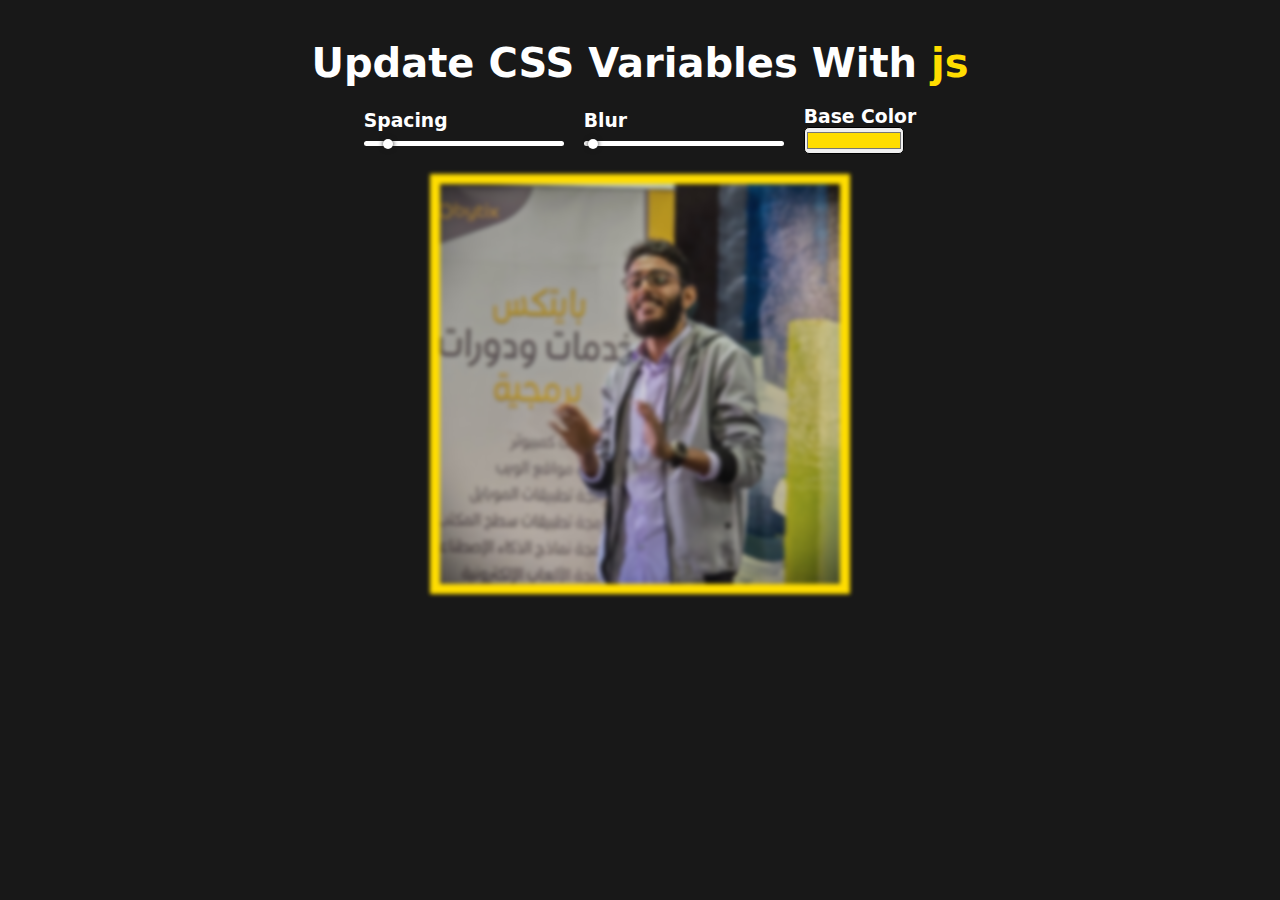
<file: 03 - CSS Variables/index.html>
<!DOCTYPE html>
<html lang="en">

<head>
    <meta charset="UTF-8">
    <meta name="viewport" content="width=device-width, initial-scale=1.0">
    <title>Document</title>
    <link rel="stylesheet" href="style.css">
    <script src="script.js" defer></script>
</head>

<body>
    <div class="content">
        <h1>Update CSS Variables With <span>js</span></h1>
        <div class="inputs">
            <label>
                <h3>Spacing</h3>
                <input type="range" id="spacing" value="10">
            </label>
            <label>
                <h3>Blur</h3>
                <input type="range" id="blur" value="2">
            </label>
            <label>
                <h3>Base Color</h3>
                <input type="color" id="color" value="#ffdd00">
            </label>
        </div>
        <div class="image-div">

            <img src="profile.jpg" alt="">
        </div>
    </div>

</body>

</html>
</file>
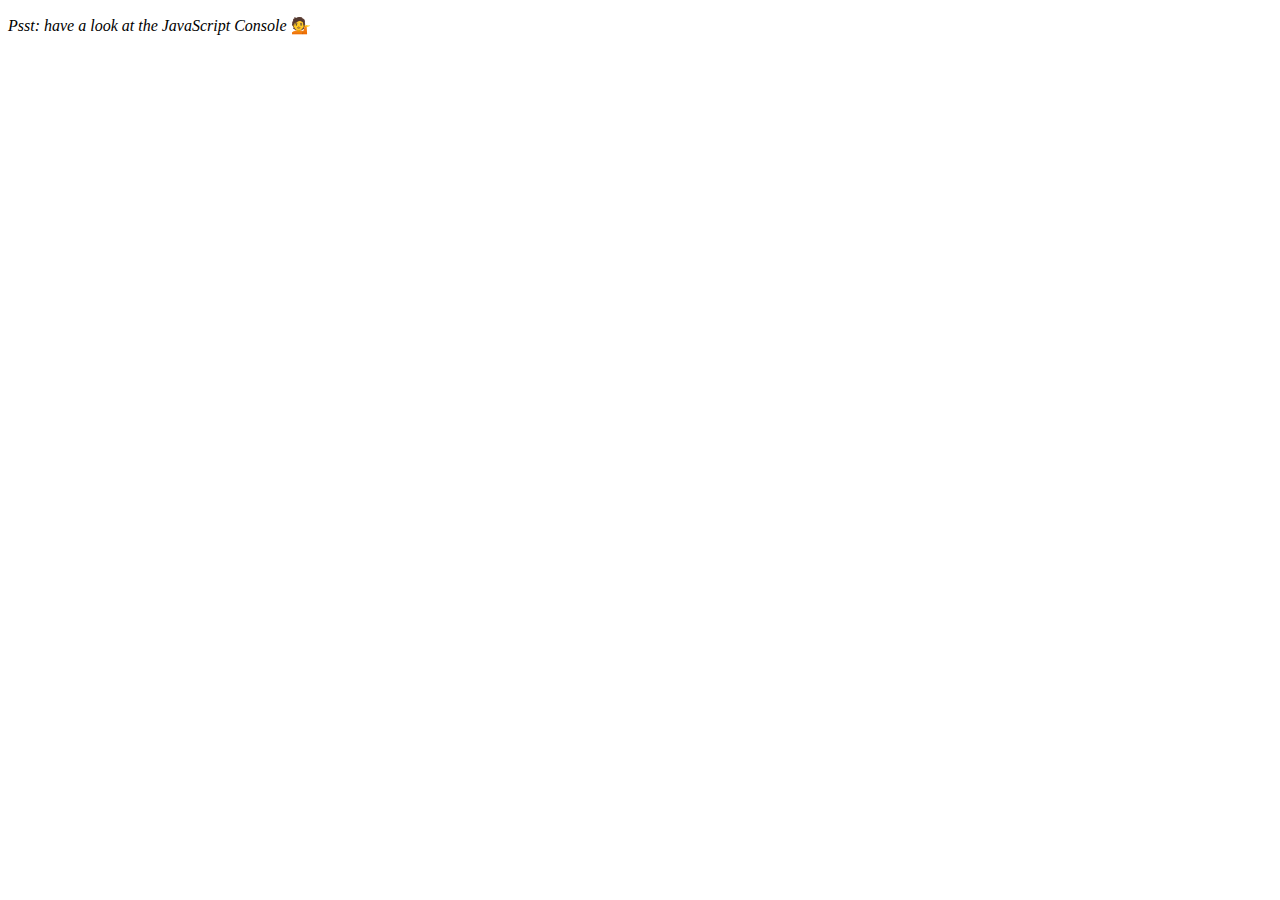
<file: 04 - Array Cardio Day 1/index.html>
<!DOCTYPE html>
<html lang="en">

<head>
    <meta charset="UTF-8">
    <title>Array Cardio 💪</title>
    <link rel="icon" href="https://fav.farm/🔥" />
</head>

<body>
    <p><em>Psst: have a look at the JavaScript Console</em> 💁</p>
    <script>
        // Get your shorts on - this is an array workout!
        // ## Array Cardio Day 1

        // Some data we can work with

        const inventors = [
            { first: 'Albert', last: 'Einstein', year: 1879, passed: 1955 },
            { first: 'Isaac', last: 'Newton', year: 1643, passed: 1727 },
            { first: 'Galileo', last: 'Galilei', year: 1564, passed: 1642 },
            { first: 'Marie', last: 'Curie', year: 1867, passed: 1934 },
            { first: 'Johannes', last: 'Kepler', year: 1571, passed: 1630 },
            { first: 'Nicolaus', last: 'Copernicus', year: 1473, passed: 1543 },
            { first: 'Max', last: 'Planck', year: 1858, passed: 1947 },
            { first: 'Katherine', last: 'Blodgett', year: 1898, passed: 1979 },
            { first: 'Ada', last: 'Lovelace', year: 1815, passed: 1852 },
            { first: 'Sarah E.', last: 'Goode', year: 1855, passed: 1905 },
            { first: 'Lise', last: 'Meitner', year: 1878, passed: 1968 },
            { first: 'Hanna', last: 'Hammarström', year: 1829, passed: 1909 }
        ];

        const people = [
            'Bernhard, Sandra', 'Bethea, Erin', 'Becker, Carl', 'Bentsen, Lloyd', 'Beckett, Samuel', 'Blake, William', 'Berger, Ric', 'Beddoes, Mick', 'Beethoven, Ludwig',
            'Belloc, Hilaire', 'Begin, Menachem', 'Bellow, Saul', 'Benchley, Robert', 'Blair, Robert', 'Benenson, Peter', 'Benjamin, Walter', 'Berlin, Irving',
            'Benn, Tony', 'Benson, Leana', 'Bent, Silas', 'Berle, Milton', 'Berry, Halle', 'Biko, Steve', 'Beck, Glenn', 'Bergman, Ingmar', 'Black, Elk', 'Berio, Luciano',
            'Berne, Eric', 'Berra, Yogi', 'Berry, Wendell', 'Bevan, Aneurin', 'Ben-Gurion, David', 'Bevel, Ken', 'Biden, Joseph', 'Bennington, Chester', 'Bierce, Ambrose',
            'Billings, Josh', 'Birrell, Augustine', 'Blair, Tony', 'Beecher, Henry', 'Biondo, Frank'
        ];

        // Array.prototype.filter()
        // 1. Filter the list of inventors for those who were born in the 1500's
        let bornIn1500s = inventors.filter((inv, i) => {
            return inv.year > 1500 && inv.year <= 1599
        })
        console.log(bornIn1500s);


        // Array.prototype.map()
        // 2. Give us an array of the inventors first and last names
        let fullNames = inventors.map(inv => inv.first + " " + inv.last)
        console.log(fullNames);

        // Array.prototype.sort()
        // 3. Sort the inventors by birthdate, oldest to youngest
        const ordered = inventors.sort((a, b) => a.year - b.year);
        console.table(ordered);
        // Array.prototype.reduce()
        // 4. How many years did all the inventors live all together?
        let totalYearsLived = inventors.reduce((accumulator, currentValue, index, array) => {
            return accumulator + (currentValue.passed - currentValue.year)
        }, 0)
        console.log(totalYearsLived);

        // 5. Sort the inventors by years lived
        let sortedByYearsLived = inventors.sort((a, b) => {
            return (a.passed - a.year) - (b.passed - b.year)
        })
        console.table(sortedByYearsLived);

        // 6. create a list of Boulevards in Paris that contain 'de' anywhere in the name
        // https://en.wikipedia.org/wiki/Category:Boulevards_in_Paris
        // ✔✔✔✔

        // 7. sort Exercise
        // Sort the people alphabetically by last name
        let sortedPeople = people.sort((a, b) => {
            let [afirst, alast] = a.split(", ")
            let [bfirst, blast] = b.split(", ")
            return alast.localeCompare(blast)
        })
        console.log(sortedPeople);


        // 8. Reduce Exercise
        // Sum up the instances of each of these
        const data = ['car', 'car', 'truck', 'truck', 'bike', 'walk', 'car', 'van', 'bike', 'walk', 'car', 'van', 'car', 'truck'];
        const counts = data.reduce((acc, item) => {
            acc[item] = (acc[item] || 0) + 1;
            return acc;
        }, {});
        console.log(counts);

    </script>
</body>

</html>
</file>
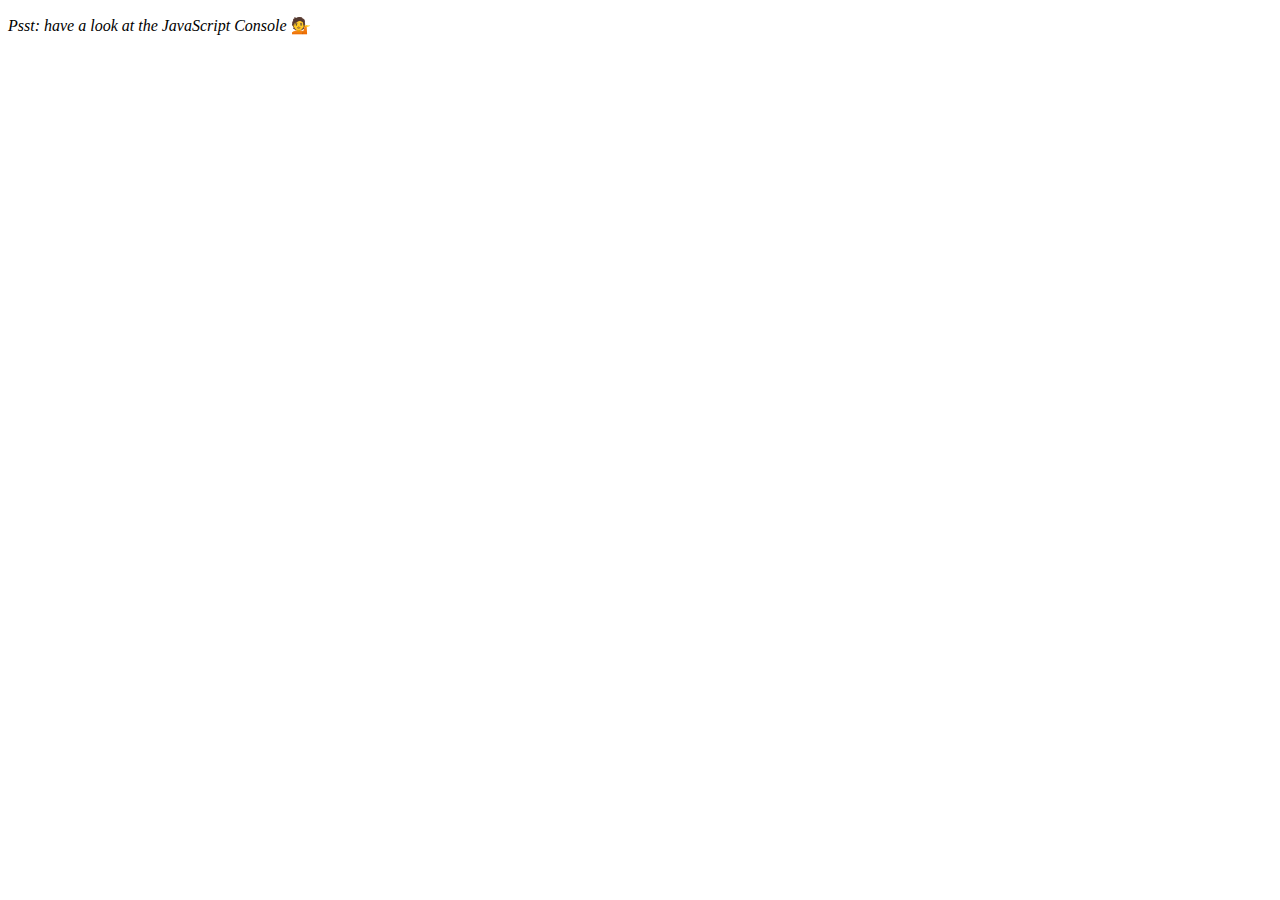
<file: 07 - Array Cardio Day 2/index.html>
<!DOCTYPE html>
<html lang="en">

<head>
  <meta charset="UTF-8">
  <title>Array Cardio 💪💪</title>
  <link rel="icon" href="https://fav.farm/🔥" />
</head>

<body>
  <p><em>Psst: have a look at the JavaScript Console</em> 💁</p>
  <script>
    // ## Array Cardio Day 2

    const people = [
      { name: 'Wes', year: 1988 },
      { name: 'Kait', year: 1986 },
      { name: 'Irv', year: 1970 },
      { name: 'Lux', year: 2015 }
    ];

    const comments = [
      { text: 'Love this!', id: 523423 },
      { text: 'Super good', id: 823423 },
      { text: 'You are the best', id: 2039842 },
      { text: 'Ramen is my fav food ever', id: 123523 },
      { text: 'Nice Nice Nice!', id: 542328 }
    ];

    // Some and Every Checks
    // Array.prototype.some() // is at least one person 19 or older?
    // Array.prototype.every() // is everyone 19 or older?
    let some = people.some(one => {
      return (new Date().getFullYear() - one.year) >= 19
    })
    console.log(some);
    let every = people.every(one => {
      return (new Date().getFullYear() - one.year) >= 19
    })
    console.log(some);

    // Array.prototype.find()
    // Find is like filter, but instead returns just the one you are looking for
    // find the comment with the ID of 823423
    const findComment = comments.find(comment => comment.id === 823423)
    console.log(findComment);

    // Array.prototype.findIndex()
    // Find the comment with this ID
    // delete the comment with the ID of 823423
    const findIndexComment = comments.findIndex(comment => comment.id === 823423)
    comments.splice(findIndexComment, 1)
    console.log(comments);

  </script>
</body>

</html>
</file>
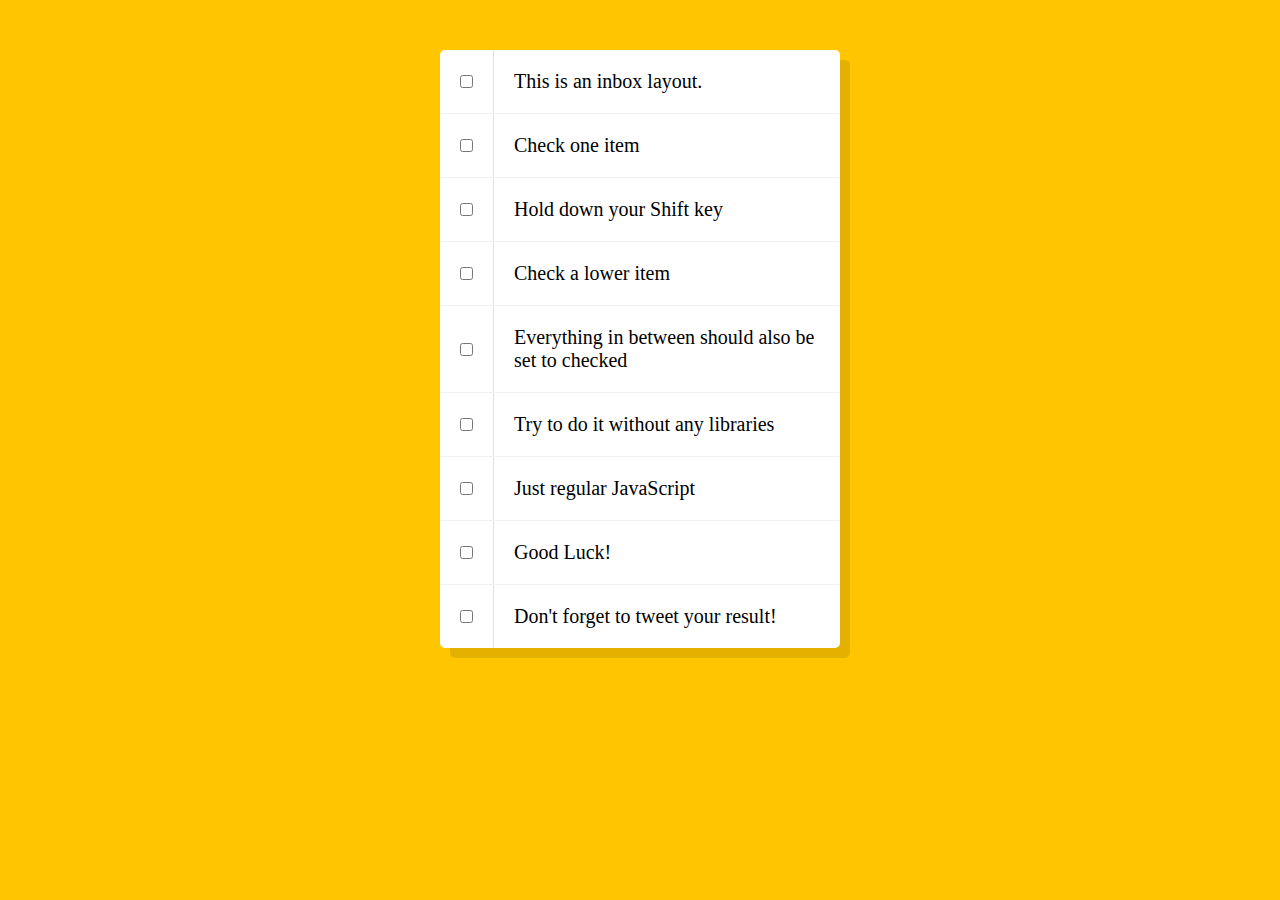
<file: 10 - Hold Shift and Check Checkboxes/index.html>
<!DOCTYPE html>
<html lang="en">

<head>
  <meta charset="UTF-8">
  <title>Hold Shift to Check Multiple Checkboxes</title>
  <link rel="icon" href="https://fav.farm/🔥" />
</head>

<body>
  <style>
    html {
      font-family: sans-serif;
      background: #ffc600;
    }

    .inbox {
      max-width: 400px;
      margin: 50px auto;
      background: white;
      border-radius: 5px;
      box-shadow: 10px 10px 0 rgba(0, 0, 0, 0.1);
    }

    .item {
      display: flex;
      align-items: center;
      border-bottom: 1px solid #F1F1F1;
    }

    .item:last-child {
      border-bottom: 0;
    }

    input:checked+p {
      background: #F9F9F9;
      text-decoration: line-through;
    }

    input[type="checkbox"] {
      margin: 20px;
    }

    p {
      margin: 0;
      padding: 20px;
      transition: background 0.2s;
      flex: 1;
      font-family: 'helvetica neue';
      font-size: 20px;
      font-weight: 200;
      border-left: 1px solid #D1E2FF;
    }
  </style>
  <!--
   The following is a common layout you would see in an email client.

   When a user clicks a checkbox, holds Shift, and then clicks another checkbox a few rows down, all the checkboxes inbetween those two checkboxes should be checked.

  -->
  <div class="inbox">
    <div class="item">
      <input type="checkbox">
      <p>This is an inbox layout.</p>
    </div>
    <div class="item">
      <input type="checkbox">
      <p>Check one item</p>
    </div>
    <div class="item">
      <input type="checkbox">
      <p>Hold down your Shift key</p>
    </div>
    <div class="item">
      <input type="checkbox">
      <p>Check a lower item</p>
    </div>
    <div class="item">
      <input type="checkbox">
      <p>Everything in between should also be set to checked</p>
    </div>
    <div class="item">
      <input type="checkbox">
      <p>Try to do it without any libraries</p>
    </div>
    <div class="item">
      <input type="checkbox">
      <p>Just regular JavaScript</p>
    </div>
    <div class="item">
      <input type="checkbox">
      <p>Good Luck!</p>
    </div>
    <div class="item">
      <input type="checkbox">
      <p>Don't forget to tweet your result!</p>
    </div>
  </div>

  <script>
    let inputs = [...document.querySelectorAll(".item input")]
    let checkOne = null
    inputs.forEach((input, index) => {
      input.addEventListener("click", function (event) {
        if (event.shiftKey == false) {
          checkOne = index
        }
        else if (event.shiftKey == true && checkOne != null) {
          for (let i = checkOne; i <= index; i++) {
            inputs[i].checked = true;
          }
        }
      })
    })

  </script>
</body>

</html>
</file>
<file: 03 - CSS Variables/style.css>
:root {
  --baseColor: #ffdd00;
  --spacing: 10px;
  --blur: 2px;
}
body {
  background-color: #181818;
}
* {
  margin: 0px;
  padding: 0px;
  box-sizing: border-box;
  color: white;
  font-family: system-ui, -apple-system, BlinkMacSystemFont, "Segoe UI", Roboto,
    Oxygen, Ubuntu, Cantarell, "Open Sans", "Helvetica Neue", sans-serif;
}
.content {
  width: 100%;
  padding: 40px 10px;
  display: flex;
  flex-direction: column;
  align-items: center;
  gap: 20px;
}
.content h1 {
  font-size: 40px;
}
.content h1 span {
  color: var(--baseColor);
}
.content .inputs {
  display: flex;
  flex-direction: row;
  align-items: center;
  justify-content: center;
  gap: 20px;
}
.content .inputs input[type="range"] {
  width: 200px;
  height: 5px;
  appearance: none;
  border-radius: 10px;
  cursor: pointer;
}
.content .inputs input[type="range"]::-webkit-slider-thumb {
  appearance: none;
  width: 10px;
  height: 10px;
  background-color: #fff;
  border-radius: 50%;
  box-shadow: 0px 0px 5px 0px #181818f8;
}
.content .inputs input[type="color"] {
  width: 100px;
  border-radius: 5px;
}
.content .image-div {
  display: flex;
  align-items: center;
  justify-content: center;
  background-color: var(--baseColor);
  padding: var(--spacing);
  filter: blur(var(--blur));
}
.content img {
  width: 400px;
  height: 400px;
  object-fit: cover;
}
</file>
